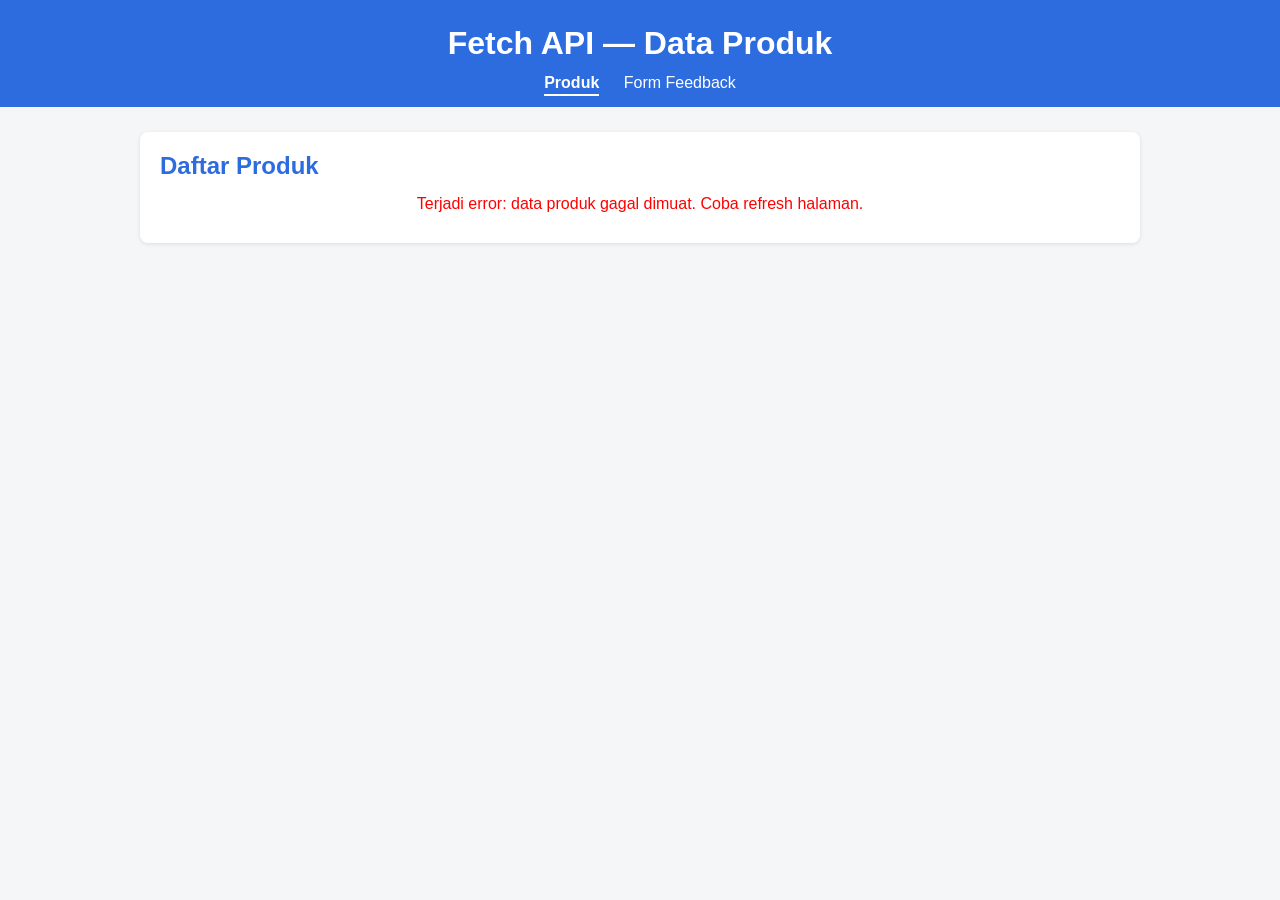
<file: index.html>
<!DOCTYPE html>
<html lang="id">
<head>
  <meta charset="UTF-8">
  <meta name="viewport" content="width=device-width, initial-scale=1.0">
  <title>Daftar Produk</title>
  <link rel="stylesheet" href="css/index.css">
</head>
<body>

  <header>
    <h1>Fetch API — Data Produk</h1>
    <nav>
      <a href="index.html" class="aktif">Produk</a>
      <a href="form.html">Form Feedback</a>
    </nav>
  </header>

  <main>
    <h2>Daftar Produk</h2>
    <p id="status"></p>
    <div id="product-list"></div>
  </main>

  <script src="js/index.js"></script>
</body>
</html>
</file>
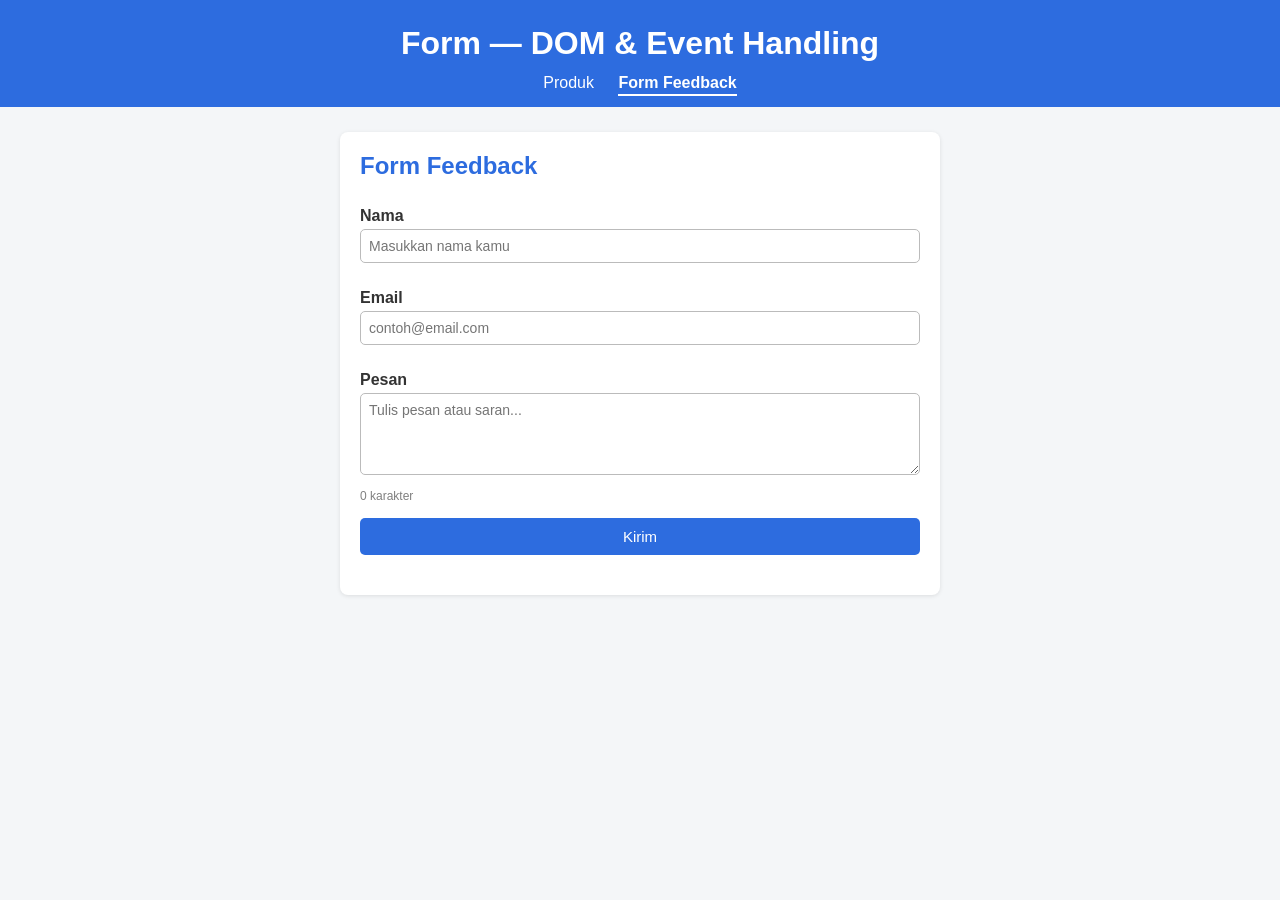
<file: form.html>
<!DOCTYPE html>
<html lang="id">
<head>
  <meta charset="UTF-8">
  <meta name="viewport" content="width=device-width, initial-scale=1.0">
  <title>Form Feedback</title>
  <link rel="stylesheet" href="css/form.css">
</head>
<body>

  <header>
    <h1>Form — DOM & Event Handling</h1>
    <nav>
      <a href="index.html">Produk</a>
      <a href="form.html" class="aktif">Form Feedback</a>
    </nav>
  </header>

  <main>
    <h2>Form Feedback</h2>

    <form id="feedback-form">
      <label for="nama">Nama</label>
      <input type="text" id="nama" placeholder="Masukkan nama kamu">
      <small class="error" id="error-nama"></small>

      <label for="email">Email</label>
      <input type="text" id="email" placeholder="contoh@email.com">
      <small class="error" id="error-email"></small>

      <label for="pesan">Pesan</label>
      <textarea id="pesan" rows="4" placeholder="Tulis pesan atau saran..."></textarea>
      <small class="error" id="error-pesan"></small>
      <small id="counter">0 karakter</small>

      <button type="submit">Kirim</button>
    </form>

    <div id="hasil"></div>
  </main>

  <script src="js/form.js"></script>
</body>
</html>
</file>
<file: css/index.css>
* {
  box-sizing: border-box;
  margin: 0;
  padding: 0;
}

body {
  font-family: Arial, sans-serif;
  background-color: #f4f6f8;
  color: #333;
}

header {
  background-color: #2d6cdf;
  color: white;
  text-align: center;
  padding: 25px 10px 15px;
}

nav {
  margin-top: 12px;
}

nav a {
  color: white;
  text-decoration: none;
  margin: 0 10px;
  padding-bottom: 3px;
}

nav a.aktif {
  border-bottom: 2px solid white;
  font-weight: bold;
}

main {
  max-width: 1000px;
  margin: 25px auto;
  padding: 20px;
  background-color: white;
  border-radius: 8px;
  box-shadow: 0 1px 4px rgba(0, 0, 0, 0.1);
}

h2 {
  margin-bottom: 15px;
  color: #2d6cdf;
}

#status {
  text-align: center;
  margin-bottom: 10px;
}

#product-list {
  display: grid;
  grid-template-columns: repeat(auto-fill, minmax(200px, 1fr));
  gap: 15px;
}

.card {
  border: 1px solid #ddd;
  border-radius: 8px;
  padding: 10px;
  text-align: center;
  background-color: #fafafa;
}

.card img {
  width: 100%;
  height: 150px;
  object-fit: contain;
}

.card h3 {
  font-size: 15px;
  margin: 8px 0;
}

.card .harga {
  color: green;
  font-weight: bold;
}

footer {
  text-align: center;
  padding: 15px;
  color: gray;
  font-size: 13px;
}
</file>
<file: css/form.css>
* {
  box-sizing: border-box;
  margin: 0;
  padding: 0;
}

body {
  font-family: Arial, sans-serif;
  background-color: #f4f6f8;
  color: #333;
}

header {
  background-color: #2d6cdf;
  color: white;
  text-align: center;
  padding: 25px 10px 15px;
}

nav {
  margin-top: 12px;
}

nav a {
  color: white;
  text-decoration: none;
  margin: 0 10px;
  padding-bottom: 3px;
}

nav a.aktif {
  border-bottom: 2px solid white;
  font-weight: bold;
}

main {
  max-width: 600px;
  margin: 25px auto;
  padding: 20px;
  background-color: white;
  border-radius: 8px;
  box-shadow: 0 1px 4px rgba(0, 0, 0, 0.1);
}

h2 {
  margin-bottom: 15px;
  color: #2d6cdf;
}

form {
  display: flex;
  flex-direction: column;
}

label {
  margin-top: 12px;
  margin-bottom: 4px;
  font-weight: bold;
}

input, textarea {
  padding: 8px;
  border: 1px solid #bbb;
  border-radius: 5px;
  font-size: 14px;
  font-family: inherit;
}

input.salah, textarea.salah {
  border-color: red;
}

.error {
  color: red;
  font-size: 12px;
  min-height: 14px;
}

#counter {
  color: gray;
  font-size: 12px;
}

button {
  margin-top: 15px;
  padding: 10px;
  background-color: #2d6cdf;
  color: white;
  border: none;
  border-radius: 5px;
  font-size: 15px;
  cursor: pointer;
}

button:hover {
  background-color: #1e4fa8;
}

#hasil {
  margin-top: 20px;
}

.hasil-box {
  background-color: #e8f5e9;
  border-left: 5px solid green;
  padding: 12px;
  border-radius: 5px;
}

.hasil-box p {
  margin-top: 4px;
}

footer {
  text-align: center;
  padding: 15px;
  color: gray;
  font-size: 13px;
}
</file>
